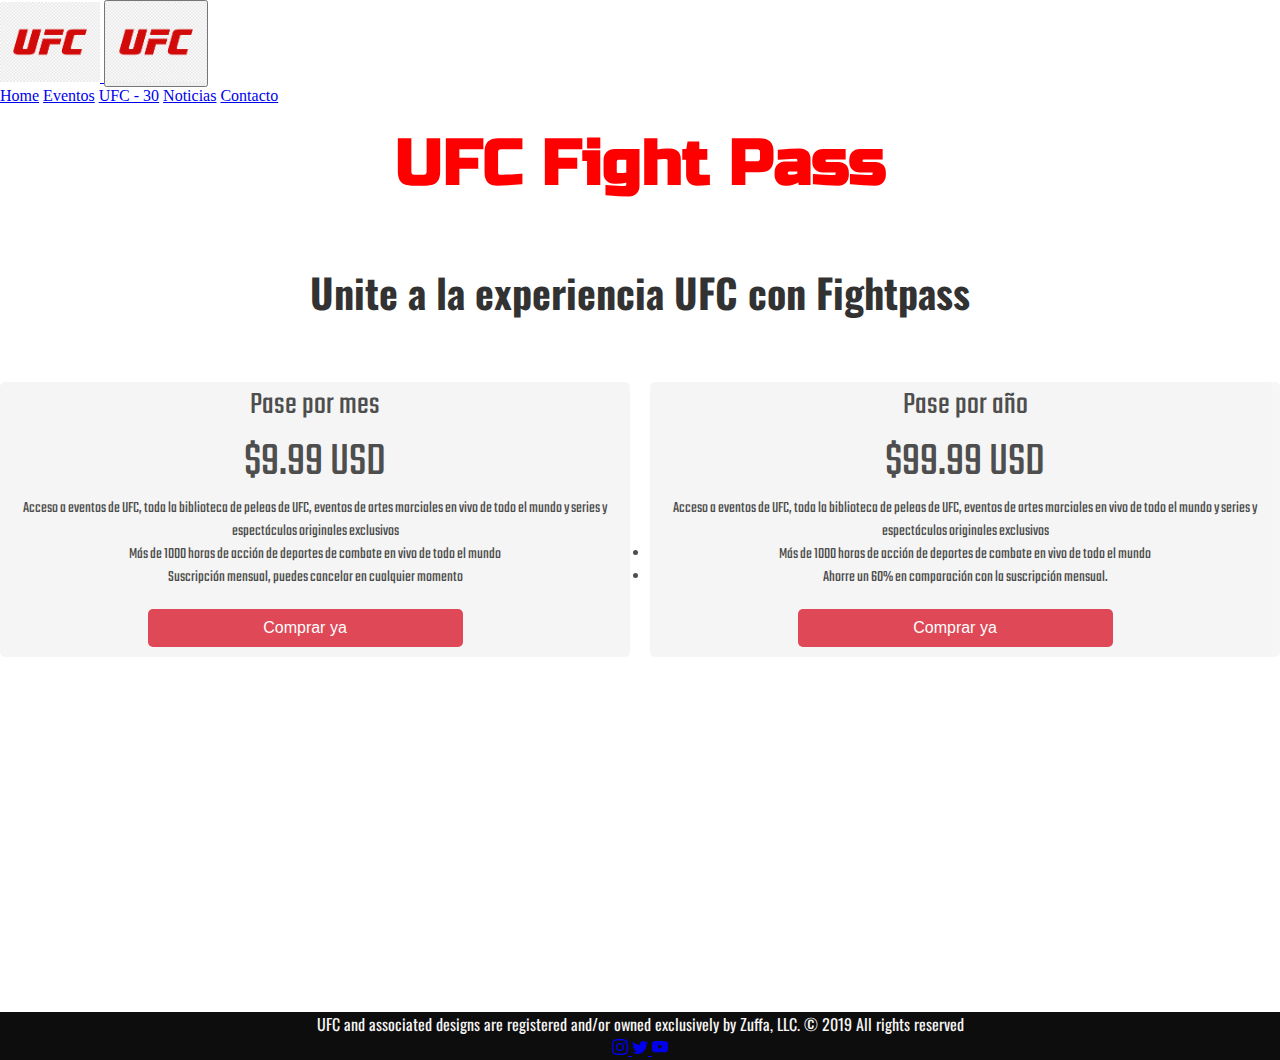
<file: index.html>
<!DOCTYPE html>
<html lang="en">
  <head>
    <meta charset="UTF-8" />
    <meta http-equiv="X-UA-Compatible" content="IE=edge" />
    <meta name="viewport" content="width=device-width, initial-scale=1.0" />

    <!-- link tipografia -->
    <link rel="preconnect" href="https://fonts.googleapis.com" />
    <link rel="preconnect" href="https://fonts.gstatic.com" crossorigin />
    <link rel="preconnect" href="https://fonts.gstatic.com" crossorigin />
    <link
      href="https://fonts.googleapis.com/css2?family=Russo+One&family=Teko:wght@500&display=swap"
      rel="stylesheet"
    />
    <link rel="preconnect" href="https://fonts.googleapis.com" />
    <link rel="preconnect" href="https://fonts.gstatic.com" crossorigin />
    <link
      href="https://fonts.googleapis.com/css2?family=Oswald:wght@300&display=swap"
      rel="stylesheet"
    />

    <!-- link de BS -->

    <link
      href="https://cdn.jsdelivr.net/npm/bootstrap@5.3.0-alpha3/dist/css/bootstrap.min.css"
      rel="stylesheet"
      integrity="sha384-KK94CHFLLe+nY2dmCWGMq91rCGa5gtU4mk92HdvYe+M/SXH301p5ILy+dN9+nJOZ"
      crossorigin="anonymous"
    />

    <!-- link de css -->

    <link rel="stylesheet" href="css/main.css" />
    <title>UFC - Home</title>
  </head>
  <body>
    <!-- header y menu de BS -->

    <header>
      <nav class="navbar navbar-expand-sm bg-body-tertiary">
        <div class="container-fluid">
          <a class="navbar-brand d-none d-sm-block" href="#">
            <img src="IMG/Logo/logo.png" width="100px" alt="" />
          </a>
          <button
            class="navbar-toggler"
            type="button"
            data-bs-toggle="collapse"
            data-bs-target="#navbarNavAltMarkup"
            aria-controls="navbarNavAltMarkup"
            aria-expanded="false"
            aria-label="Toggle navigation"
          >
            <span class="">
              <img src="IMG/Logo/logo.png" width="100px" alt="" />
            </span>
          </button>
          <div class="collapse navbar-collapse" id="navbarNavAltMarkup">
            <div class="navbar-nav mx-auto">
              <a
                class="nav-link active colo-menu"
                aria-current="page"
                href="index.html"
                >Home</a
              >
              <a class="nav-link colo-menu" href="Pages/Eventos.html"
                >Eventos</a
              >
              <a class="nav-link colo-menu" href="Pages/UFC-30.html"
                >UFC - 30</a
              >
              <a class="nav-link colo-menu" href="Pages/Noticias.html"
                >Noticias</a
              >
              <a class="nav-link colo-menu" href="Pages/Contacto.html"
                >Contacto</a
              >
            </div>
          </div>
        </div>
      </nav>
    </header>

    <!-- titulos de bienvenida -->

    <div class="encabezado">
      <h1 class="titulo">UFC Fight Pass</h1>
    </div>

    <section>
      <h3 class="unite">Unite a la experiencia UFC con Fightpass</h3>
    </section>

    <!-- main -->
    <!-- opciones de compra -->

    <main class="main-home">
      <section class="container">
        <div class="planmensual">
          <p class="p-titulo">Pase por mes</p>
          <p class="p-precio">$9.99 USD</p>
          <p class="p-descripcion">
            Acceso a eventos de UFC, toda la biblioteca de peleas de UFC,
            eventos de artes marciales en vivo de todo el mundo y series y
            espectáculos originales exclusivos
          </p>
          <li class="p-descripcion">
            Más de 1000 horas de acción de deportes de combate en vivo de todo
            el mundo
          </li>
          <li class="p-descripcion">
            Suscripción mensual, puedes cancelar en cualquier momento
          </li>
          <input type="submit" value="Comprar ya" class="ComprarYa" />
        </div>
      </section>
      <section class="container">
        <div class="plananual">
          <p class="p-titulo">Pase por año</p>
          <p class="p-precio">$99.99 USD</p>
          <p class="p-descripcion">
            Acceso a eventos de UFC, toda la biblioteca de peleas de UFC,
            eventos de artes marciales en vivo de todo el mundo y series y
            espectáculos originales exclusivos
          </p>
          <li class="p-descripcion">
            Más de 1000 horas de acción de deportes de combate en vivo de todo
            el mundo
          </li>
          <li class="p-descripcion">
            Ahorre un 60% en comparación con la suscripción mensual.
          </li>
          <input type="submit" value="Comprar ya" class="ComprarYa" />
        </div>
      </section>
    </main>
    
    <!-- footer -->

    <footer>
      <div>
        <p>
          UFC and associated designs are registered and/or owned exclusively by
          Zuffa, LLC. © 2019 All rights reserved
        </p>
      </div>

      <!-- iconos de redes sociales -->

      <div class="contenedor-iconos">
        <a href="https://www.instagram.com/ufc/" target="_blank">
          <svg
            xmlns="http://www.w3.org/2000/svg"
            width="16"
            height="16"
            fill="currentColor"
            class="bi bi-instagram"
            viewBox="0 0 16 16"
          >
            <path
              d="M8 0C5.829 0 5.556.01 4.703.048 3.85.088 3.269.222 2.76.42a3.917 3.917 0 0 0-1.417.923A3.927 3.927 0 0 0 .42 2.76C.222 3.268.087 3.85.048 4.7.01 5.555 0 5.827 0 8.001c0 2.172.01 2.444.048 3.297.04.852.174 1.433.372 1.942.205.526.478.972.923 1.417.444.445.89.719 1.416.923.51.198 1.09.333 1.942.372C5.555 15.99 5.827 16 8 16s2.444-.01 3.298-.048c.851-.04 1.434-.174 1.943-.372a3.916 3.916 0 0 0 1.416-.923c.445-.445.718-.891.923-1.417.197-.509.332-1.09.372-1.942C15.99 10.445 16 10.173 16 8s-.01-2.445-.048-3.299c-.04-.851-.175-1.433-.372-1.941a3.926 3.926 0 0 0-.923-1.417A3.911 3.911 0 0 0 13.24.42c-.51-.198-1.092-.333-1.943-.372C10.443.01 10.172 0 7.998 0h.003zm-.717 1.442h.718c2.136 0 2.389.007 3.232.046.78.035 1.204.166 1.486.275.373.145.64.319.92.599.28.28.453.546.598.92.11.281.24.705.275 1.485.039.843.047 1.096.047 3.231s-.008 2.389-.047 3.232c-.035.78-.166 1.203-.275 1.485a2.47 2.47 0 0 1-.599.919c-.28.28-.546.453-.92.598-.28.11-.704.24-1.485.276-.843.038-1.096.047-3.232.047s-2.39-.009-3.233-.047c-.78-.036-1.203-.166-1.485-.276a2.478 2.478 0 0 1-.92-.598 2.48 2.48 0 0 1-.6-.92c-.109-.281-.24-.705-.275-1.485-.038-.843-.046-1.096-.046-3.233 0-2.136.008-2.388.046-3.231.036-.78.166-1.204.276-1.486.145-.373.319-.64.599-.92.28-.28.546-.453.92-.598.282-.11.705-.24 1.485-.276.738-.034 1.024-.044 2.515-.045v.002zm4.988 1.328a.96.96 0 1 0 0 1.92.96.96 0 0 0 0-1.92zm-4.27 1.122a4.109 4.109 0 1 0 0 8.217 4.109 4.109 0 0 0 0-8.217zm0 1.441a2.667 2.667 0 1 1 0 5.334 2.667 2.667 0 0 1 0-5.334z"
            />
          </svg>
        </a>
        <a href="https://twitter.com/UFCEspanol">
          <svg
            xmlns="http://www.w3.org/2000/svg"
            width="16"
            height="16"
            fill="currentColor"
            class="bi bi-twitter"
            viewBox="0 0 16 16"
          >
            <path
              d="M5.026 15c6.038 0 9.341-5.003 9.341-9.334 0-.14 0-.282-.006-.422A6.685 6.685 0 0 0 16 3.542a6.658 6.658 0 0 1-1.889.518 3.301 3.301 0 0 0 1.447-1.817 6.533 6.533 0 0 1-2.087.793A3.286 3.286 0 0 0 7.875 6.03a9.325 9.325 0 0 1-6.767-3.429 3.289 3.289 0 0 0 1.018 4.382A3.323 3.323 0 0 1 .64 6.575v.045a3.288 3.288 0 0 0 2.632 3.218 3.203 3.203 0 0 1-.865.115 3.23 3.23 0 0 1-.614-.057 3.283 3.283 0 0 0 3.067 2.277A6.588 6.588 0 0 1 .78 13.58a6.32 6.32 0 0 1-.78-.045A9.344 9.344 0 0 0 5.026 15z"
            />
          </svg>
        </a>
        <a href="https://www.youtube.com/@ufc">
          <svg
            xmlns="http://www.w3.org/2000/svg"
            width="16"
            height="16"
            fill="currentColor"
            class="bi bi-youtube"
            viewBox="0 0 16 16"
          >
            <path
              d="M8.051 1.999h.089c.822.003 4.987.033 6.11.335a2.01 2.01 0 0 1 1.415 1.42c.101.38.172.883.22 1.402l.01.104.022.26.008.104c.065.914.073 1.77.074 1.957v.075c-.001.194-.01 1.108-.082 2.06l-.008.105-.009.104c-.05.572-.124 1.14-.235 1.558a2.007 2.007 0 0 1-1.415 1.42c-1.16.312-5.569.334-6.18.335h-.142c-.309 0-1.587-.006-2.927-.052l-.17-.006-.087-.004-.171-.007-.171-.007c-1.11-.049-2.167-.128-2.654-.26a2.007 2.007 0 0 1-1.415-1.419c-.111-.417-.185-.986-.235-1.558L.09 9.82l-.008-.104A31.4 31.4 0 0 1 0 7.68v-.123c.002-.215.01-.958.064-1.778l.007-.103.003-.052.008-.104.022-.26.01-.104c.048-.519.119-1.023.22-1.402a2.007 2.007 0 0 1 1.415-1.42c.487-.13 1.544-.21 2.654-.26l.17-.007.172-.006.086-.003.171-.007A99.788 99.788 0 0 1 7.858 2h.193zM6.4 5.209v4.818l4.157-2.408L6.4 5.209z"
            />
          </svg>
        </a>
      </div>
    </footer>

    <!-- llamado a JS -->
    <script
      src="https://cdn.jsdelivr.net/npm/bootstrap@5.3.0-alpha3/dist/js/bootstrap.bundle.min.js"
      integrity="sha384-ENjdO4Dr2bkBIFxQpeoTz1HIcje39Wm4jDKdf19U8gI4ddQ3GYNS7NTKfAdVQSZe"
      crossorigin="anonymous"
    ></script>
  </body>
</html>
</file>
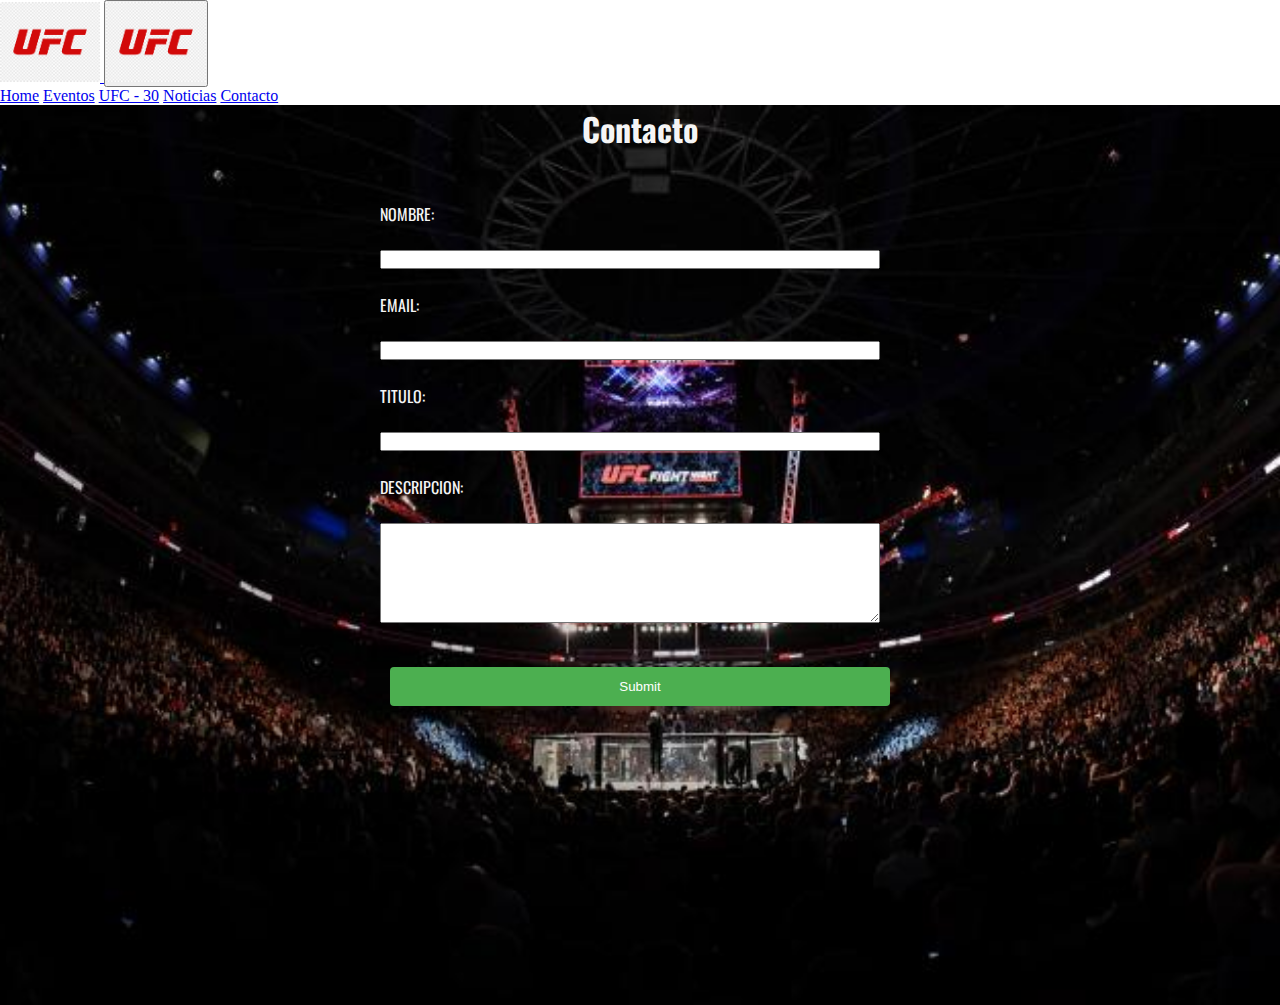
<file: Pages/Contacto.html>
<!DOCTYPE html>
<html lang="en">
  <head>
    <meta charset="UTF-8" />
    <meta http-equiv="X-UA-Compatible" content="IE=edge" />
    <meta name="viewport" content="width=device-width, initial-scale=1.0" />

    <!-- link tipografia -->
    <link rel="preconnect" href="https://fonts.googleapis.com" />
    <link rel="preconnect" href="https://fonts.gstatic.com" crossorigin />
    <link rel="preconnect" href="https://fonts.gstatic.com" crossorigin />
    <link
      href="https://fonts.googleapis.com/css2?family=Russo+One&family=Teko:wght@500&display=swap"
      rel="stylesheet"
    />
    <link rel="preconnect" href="https://fonts.googleapis.com" />
    <link rel="preconnect" href="https://fonts.gstatic.com" crossorigin />
    <link
      href="https://fonts.googleapis.com/css2?family=Oswald:wght@300&display=swap"
      rel="stylesheet"
    />

    <!-- link de BS -->

    <link
      href="https://cdn.jsdelivr.net/npm/bootstrap@5.3.0-alpha3/dist/css/bootstrap.min.css"
      rel="stylesheet"
      integrity="sha384-KK94CHFLLe+nY2dmCWGMq91rCGa5gtU4mk92HdvYe+M/SXH301p5ILy+dN9+nJOZ"
      crossorigin="anonymous"
    />

    <!-- link de css -->

    <link rel="stylesheet" href="../css/main.css" />
    <title>Contacto</title>
  </head>
  <body>
    <!-- header y menu de BS -->

    <header>
      <nav class="navbar navbar-expand-sm bg-body-tertiary">
        <div class="container-fluid">
          <a class="navbar-brand d-none d-sm-block" href="#">
            <img src="../IMG/Logo/logo.png" width="100px" alt="" />
          </a>
          <button
            class="navbar-toggler"
            type="button"
            data-bs-toggle="collapse"
            data-bs-target="#navbarNavAltMarkup"
            aria-controls="navbarNavAltMarkup"
            aria-expanded="false"
            aria-label="Toggle navigation"
          >
            <span class="">
              <img src="../IMG/Logo/logo.png" width="100px" alt="" />
            </span>
          </button>
          <div class="collapse navbar-collapse" id="navbarNavAltMarkup">
            <div class="navbar-nav mx-auto">
              <a
                class="nav-link active colo-menu"
                aria-current="page"
                href="../index.html"
                >Home</a
              >
              <a class="nav-link colo-menu" href="Eventos.html">Eventos</a>
              <a class="nav-link colo-menu" href="UFC-30.html">UFC - 30</a>
              <a class="nav-link colo-menu" href="Noticias.html">Noticias</a>
              <a class="nav-link colo-menu" href="Contacto.html">Contacto</a>
            </div>
          </div>
        </div>
      </nav>
    </header>

    <!-- formulario -->

    <main class="main-contacto">
      <h1 class="titulo-contacto">Contacto</h1>
      <form class="contacto" action="#" method="post">
        <label for="name">Nombre:</label><br />
        <input type="text" id="name" name="name" required /><br />
        <label for="email">Email:</label><br />
        <input type="email" id="email" name="email" required /><br />
        <label for="subject">Titulo:</label><br />
        <input type="text" id="subject" name="subject" required /><br />
        <label for="message">Descripcion:</label><br />
        <textarea
          class="mensaje"
          id="message"
          name="message"
          rows="4"
          cols="50"
          required
        ></textarea
        ><br />
        <input class="boton" type="submit" value="Submit" />
      </form>
    </main>

    <!-- llamado a JS -->

    <script
      src="https://cdn.jsdelivr.net/npm/bootstrap@5.3.0-alpha3/dist/js/bootstrap.bundle.min.js"
      integrity="sha384-ENjdO4Dr2bkBIFxQpeoTz1HIcje39Wm4jDKdf19U8gI4ddQ3GYNS7NTKfAdVQSZe"
      crossorigin="anonymous"
    ></script>
  </body>
</html>
</file>
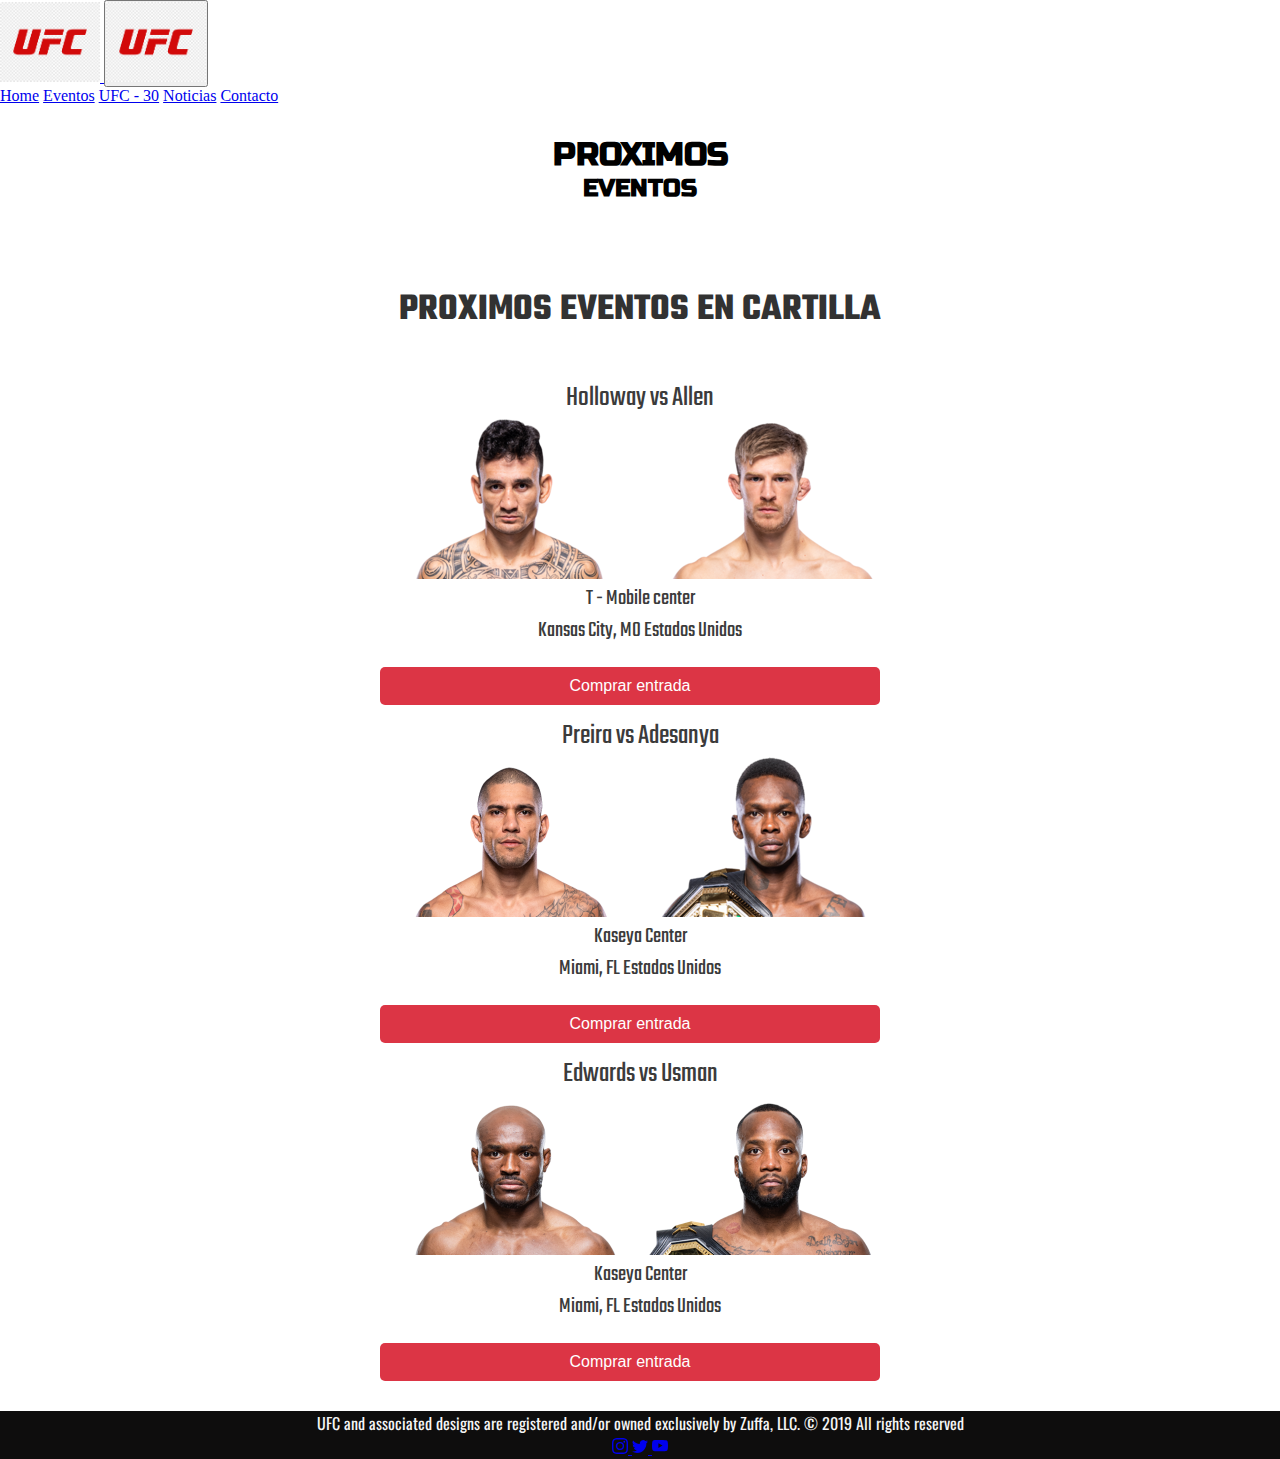
<file: Pages/Eventos.html>
<!DOCTYPE html>
<html lang="en">
  <head>
    <meta charset="UTF-8" />
    <meta http-equiv="X-UA-Compatible" content="IE=edge" />
    <meta name="viewport" content="width=device-width, initial-scale=1.0" />

    <!-- link tipografia -->
    <link rel="preconnect" href="https://fonts.googleapis.com" />
    <link rel="preconnect" href="https://fonts.gstatic.com" crossorigin />
    <link rel="preconnect" href="https://fonts.gstatic.com" crossorigin />
    <link
      href="https://fonts.googleapis.com/css2?family=Russo+One&family=Teko:wght@500&display=swap"
      rel="stylesheet"
    />
    <link rel="preconnect" href="https://fonts.googleapis.com" />
    <link rel="preconnect" href="https://fonts.gstatic.com" crossorigin />
    <link
      href="https://fonts.googleapis.com/css2?family=Oswald:wght@300&display=swap"
      rel="stylesheet"
    />

    <!-- link de BS -->

    <link
      href="https://cdn.jsdelivr.net/npm/bootstrap@5.3.0-alpha3/dist/css/bootstrap.min.css"
      rel="stylesheet"
      integrity="sha384-KK94CHFLLe+nY2dmCWGMq91rCGa5gtU4mk92HdvYe+M/SXH301p5ILy+dN9+nJOZ"
      crossorigin="anonymous"
    />

    <!-- link de css -->

    <link rel="stylesheet" href="../css/main.css" />
    <title>Eventos</title>
  </head>
  <body>
    <!-- header y menu de BS -->

    <header>
        <nav class="navbar navbar-expand-sm bg-body-tertiary">
            <div class="container-fluid">
              <a class="navbar-brand d-none d-sm-block" href="#">
                <img src="../IMG/Logo/logo.png" width="100px" alt="">
              </a>
              <button
                class="navbar-toggler"
                type="button"
                data-bs-toggle="collapse"
                data-bs-target="#navbarNavAltMarkup"
                aria-controls="navbarNavAltMarkup"
                aria-expanded="false"
                aria-label="Toggle navigation"
              >
                <span class="">
                  <img src="../IMG/Logo/logo.png" width="100px" alt="">
                </span>
              </button>
              <div class="collapse navbar-collapse" id="navbarNavAltMarkup">
                <div class="navbar-nav mx-auto">
                  <a class="nav-link active colo-menu" aria-current="page" href="../index.html">Home</a>
                  <a class="nav-link colo-menu" href="Eventos.html">Eventos</a>
                  <a class="nav-link colo-menu" href="UFC-30.html">UFC - 30</a>
                  <a class="nav-link colo-menu" href="Noticias.html">Noticias</a>
                  <a class="nav-link colo-menu" href="Contacto.html">Contacto</a>
                </div>
              </div>
            </div>
          </nav>
    </header>

    <!-- Titulos -->

    <div class="EventosPage">
        <h1>
            Proximos
        </h1>
        <h2>
            Eventos
        </h2>
    </div>
    
    <main>
            
         <H1 class="eventos-titulo">
            Proximos eventos en cartilla
        </H1>

        <!-- Eventos -->
        
        <section class="eventos">
            <div class="evento-uno">
                <p class="peleadores"> Holloway vs Allen </p>
                <img src="../IMG/Eventos/HOLLOWAY_MAX_04-15.png" alt="">
                <img src="../IMG/Eventos/ALLEN_ARNOLD_04-15.png" alt="">
                <div class="informacion">
                <p> T - Mobile center </p>
                <p> Kansas City, MO Estados Unidos</p>
            </div>
                <input type="submit" value="Comprar entrada" class="ComprarYa">
            </div class="evento-dos">
            <div>
                <p class="peleadores"> Preira vs Adesanya </p>
                <img src="../IMG/Eventos/Adesanya.png" alt="">
                <img src="../IMG/Eventos/ADESANYA_ISRAEL_BELT_07-02.png" alt="">
                <div class="informacion">
                <p> Kaseya Center </p>
                <p> Miami, FL Estados Unidos</p>
                </div>
                <input type="submit" value="Comprar entrada" class="ComprarYa">
            </div>
            <div class="evento-tres">
                <p class="peleadores"> Edwards vs Usman </p>
                <img src="../IMG/Eventos/USMAN_KAMARU_03-18.png" alt="">
                <img src="../IMG/Eventos/EDWARDS_LEON.png" alt="">
                <div class="informacion">
                <p> Kaseya Center </p>
                <p> Miami, FL Estados Unidos</p>
            </div>
                <input type="submit" value="Comprar entrada" class="ComprarYa">
            </div>
               
        </section>
         
    </main>
    
    
        <!-- footer -->

    <footer>
            <div>
              <p>
                UFC and associated designs are registered and/or owned exclusively by
                Zuffa, LLC. © 2019 All rights reserved
              </p>
            </div>
      
            <!-- iconos de redes sociales -->
      
            <div class="contenedor-iconos">
              <a href="https://www.instagram.com/ufc/" target="_blank">
                <svg
                  xmlns="http://www.w3.org/2000/svg"
                  width="16"
                  height="16"
                  fill="currentColor"
                  class="bi bi-instagram"
                  viewBox="0 0 16 16"
                >
                  <path
                    d="M8 0C5.829 0 5.556.01 4.703.048 3.85.088 3.269.222 2.76.42a3.917 3.917 0 0 0-1.417.923A3.927 3.927 0 0 0 .42 2.76C.222 3.268.087 3.85.048 4.7.01 5.555 0 5.827 0 8.001c0 2.172.01 2.444.048 3.297.04.852.174 1.433.372 1.942.205.526.478.972.923 1.417.444.445.89.719 1.416.923.51.198 1.09.333 1.942.372C5.555 15.99 5.827 16 8 16s2.444-.01 3.298-.048c.851-.04 1.434-.174 1.943-.372a3.916 3.916 0 0 0 1.416-.923c.445-.445.718-.891.923-1.417.197-.509.332-1.09.372-1.942C15.99 10.445 16 10.173 16 8s-.01-2.445-.048-3.299c-.04-.851-.175-1.433-.372-1.941a3.926 3.926 0 0 0-.923-1.417A3.911 3.911 0 0 0 13.24.42c-.51-.198-1.092-.333-1.943-.372C10.443.01 10.172 0 7.998 0h.003zm-.717 1.442h.718c2.136 0 2.389.007 3.232.046.78.035 1.204.166 1.486.275.373.145.64.319.92.599.28.28.453.546.598.92.11.281.24.705.275 1.485.039.843.047 1.096.047 3.231s-.008 2.389-.047 3.232c-.035.78-.166 1.203-.275 1.485a2.47 2.47 0 0 1-.599.919c-.28.28-.546.453-.92.598-.28.11-.704.24-1.485.276-.843.038-1.096.047-3.232.047s-2.39-.009-3.233-.047c-.78-.036-1.203-.166-1.485-.276a2.478 2.478 0 0 1-.92-.598 2.48 2.48 0 0 1-.6-.92c-.109-.281-.24-.705-.275-1.485-.038-.843-.046-1.096-.046-3.233 0-2.136.008-2.388.046-3.231.036-.78.166-1.204.276-1.486.145-.373.319-.64.599-.92.28-.28.546-.453.92-.598.282-.11.705-.24 1.485-.276.738-.034 1.024-.044 2.515-.045v.002zm4.988 1.328a.96.96 0 1 0 0 1.92.96.96 0 0 0 0-1.92zm-4.27 1.122a4.109 4.109 0 1 0 0 8.217 4.109 4.109 0 0 0 0-8.217zm0 1.441a2.667 2.667 0 1 1 0 5.334 2.667 2.667 0 0 1 0-5.334z"
                  />
                </svg>
              </a>
              <a href="https://twitter.com/UFCEspanol">
                <svg
                  xmlns="http://www.w3.org/2000/svg"
                  width="16"
                  height="16"
                  fill="currentColor"
                  class="bi bi-twitter"
                  viewBox="0 0 16 16"
                >
                  <path
                    d="M5.026 15c6.038 0 9.341-5.003 9.341-9.334 0-.14 0-.282-.006-.422A6.685 6.685 0 0 0 16 3.542a6.658 6.658 0 0 1-1.889.518 3.301 3.301 0 0 0 1.447-1.817 6.533 6.533 0 0 1-2.087.793A3.286 3.286 0 0 0 7.875 6.03a9.325 9.325 0 0 1-6.767-3.429 3.289 3.289 0 0 0 1.018 4.382A3.323 3.323 0 0 1 .64 6.575v.045a3.288 3.288 0 0 0 2.632 3.218 3.203 3.203 0 0 1-.865.115 3.23 3.23 0 0 1-.614-.057 3.283 3.283 0 0 0 3.067 2.277A6.588 6.588 0 0 1 .78 13.58a6.32 6.32 0 0 1-.78-.045A9.344 9.344 0 0 0 5.026 15z"
                  />
                </svg>
              </a>
              <a href="https://www.youtube.com/@ufc">
                <svg
                  xmlns="http://www.w3.org/2000/svg"
                  width="16"
                  height="16"
                  fill="currentColor"
                  class="bi bi-youtube"
                  viewBox="0 0 16 16"
                >
                  <path
                    d="M8.051 1.999h.089c.822.003 4.987.033 6.11.335a2.01 2.01 0 0 1 1.415 1.42c.101.38.172.883.22 1.402l.01.104.022.26.008.104c.065.914.073 1.77.074 1.957v.075c-.001.194-.01 1.108-.082 2.06l-.008.105-.009.104c-.05.572-.124 1.14-.235 1.558a2.007 2.007 0 0 1-1.415 1.42c-1.16.312-5.569.334-6.18.335h-.142c-.309 0-1.587-.006-2.927-.052l-.17-.006-.087-.004-.171-.007-.171-.007c-1.11-.049-2.167-.128-2.654-.26a2.007 2.007 0 0 1-1.415-1.419c-.111-.417-.185-.986-.235-1.558L.09 9.82l-.008-.104A31.4 31.4 0 0 1 0 7.68v-.123c.002-.215.01-.958.064-1.778l.007-.103.003-.052.008-.104.022-.26.01-.104c.048-.519.119-1.023.22-1.402a2.007 2.007 0 0 1 1.415-1.42c.487-.13 1.544-.21 2.654-.26l.17-.007.172-.006.086-.003.171-.007A99.788 99.788 0 0 1 7.858 2h.193zM6.4 5.209v4.818l4.157-2.408L6.4 5.209z"
                  />
                </svg>
              </a>
            </div>
          </footer>

    <!-- llamado a JS -->
    <script
      src="https://cdn.jsdelivr.net/npm/bootstrap@5.3.0-alpha3/dist/js/bootstrap.bundle.min.js"
      integrity="sha384-ENjdO4Dr2bkBIFxQpeoTz1HIcje39Wm4jDKdf19U8gI4ddQ3GYNS7NTKfAdVQSZe"
      crossorigin="anonymous"
    ></script>
  </body>
</html>
</file>
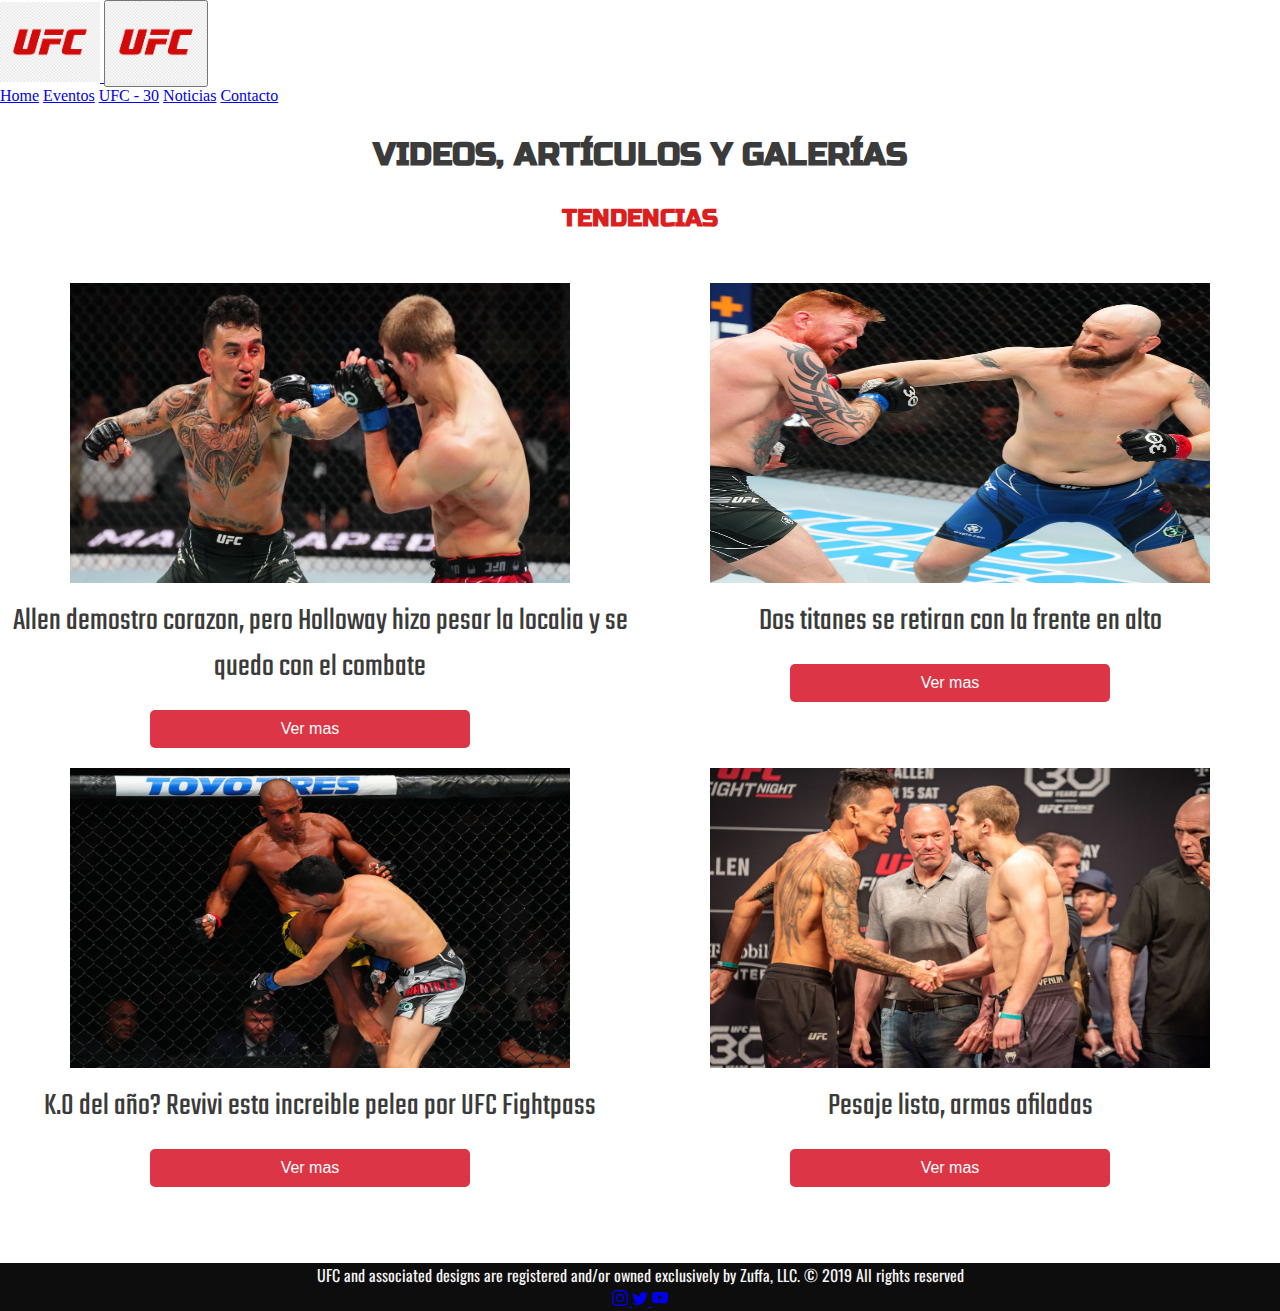
<file: Pages/Noticias.html>
<!DOCTYPE html>
<html lang="en">
  <head>
    <meta charset="UTF-8" />
    <meta http-equiv="X-UA-Compatible" content="IE=edge" />
    <meta name="viewport" content="width=device-width, initial-scale=1.0" />

    <!-- link tipografia -->
    <link rel="preconnect" href="https://fonts.googleapis.com" />
    <link rel="preconnect" href="https://fonts.gstatic.com" crossorigin />
    <link rel="preconnect" href="https://fonts.gstatic.com" crossorigin />
    <link
      href="https://fonts.googleapis.com/css2?family=Russo+One&family=Teko:wght@500&display=swap"
      rel="stylesheet"
    />
    <link rel="preconnect" href="https://fonts.googleapis.com" />
    <link rel="preconnect" href="https://fonts.gstatic.com" crossorigin />
    <link
      href="https://fonts.googleapis.com/css2?family=Oswald:wght@300&display=swap"
      rel="stylesheet"
    />

    <!-- link de BS -->

    <link
      href="https://cdn.jsdelivr.net/npm/bootstrap@5.3.0-alpha3/dist/css/bootstrap.min.css"
      rel="stylesheet"
      integrity="sha384-KK94CHFLLe+nY2dmCWGMq91rCGa5gtU4mk92HdvYe+M/SXH301p5ILy+dN9+nJOZ"
      crossorigin="anonymous"
    />

    <!-- link de css -->

    <link rel="stylesheet" href="../css/main.css" />
    <title>Noticias</title>
  </head>
  <body>
    <!-- header y menu de BS -->

    <header>
      <nav class="navbar navbar-expand-sm bg-body-tertiary">
        <div class="container-fluid">
          <a class="navbar-brand d-none d-sm-block" href="#">
            <img src="../IMG/Logo/logo.png" width="100px" alt="" />
          </a>
          <button
            class="navbar-toggler"
            type="button"
            data-bs-toggle="collapse"
            data-bs-target="#navbarNavAltMarkup"
            aria-controls="navbarNavAltMarkup"
            aria-expanded="false"
            aria-label="Toggle navigation"
          >
            <span class="">
              <img src="../IMG/Logo/logo.png" width="100px" alt="" />
            </span>
          </button>
          <div class="collapse navbar-collapse" id="navbarNavAltMarkup">
            <div class="navbar-nav mx-auto">
              <a
                class="nav-link active colo-menu"
                aria-current="page"
                href="../index.html"
                >Home</a
              >
              <a class="nav-link colo-menu" href="Eventos.html">Eventos</a>
              <a class="nav-link colo-menu" href="UFC-30.html">UFC - 30</a>
              <a class="nav-link colo-menu" href="Noticias.html">Noticias</a>
              <a class="nav-link colo-menu" href="Contacto.html">Contacto</a>
            </div>
          </div>
        </div>
      </nav>
    </header>

    <div>
      <h1 class="titulo-noticias">VIDEOS, ARTÍCULOS Y GALERÍAS</h1>
      <h2 class="subtitulo-noticias">Tendencias</h2>
    </div>

    <main>
      <section class="noticias">
        <div class="noticia-uno">
          <img src="../IMG/Noticias/Eventos1.jpg" alt="" class="img-noticias" />
          <p>
            Allen demostro corazon, pero Holloway hizo pesar la localia y se
            quedo con el combate
          </p>
          <input type="button" value="Ver mas" class="boton-noticias" />
        </div>
        <div class="noticia-dos">
          <img src="../IMG/Noticias/Eventos2.jpg" alt="" class="img-noticias" />
          <p>Dos titanes se retiran con la frente en alto</p>
          <input type="button" value="Ver mas" class="boton-noticias" />
        </div>
        <div class="noticia-tres">
          <img src="../IMG/Noticias/Eventos3.jpg" alt="" class="img-noticias" />
          <p>K.O del año? Revivi esta increible pelea por UFC Fightpass</p>
          <input type="button" value="Ver mas" class="boton-noticias" />
        </div>
        <div class="noticia-cuatro">
          <img src="../IMG/Noticias/Eventos4.jpg" alt="" class="img-noticias" />
          <p>Pesaje listo, armas afiladas</p>
          <input type="button" value="Ver mas" class="boton-noticias" />
        </div>
      </section>
    </main>

    <!-- footer -->

    <footer>
      <div>
        <p>
          UFC and associated designs are registered and/or owned exclusively by
          Zuffa, LLC. © 2019 All rights reserved
        </p>
      </div>

      <!-- iconos de redes sociales -->

      <div class="contenedor-iconos">
        <a href="https://www.instagram.com/ufc/" target="_blank">
          <svg
            xmlns="http://www.w3.org/2000/svg"
            width="16"
            height="16"
            fill="currentColor"
            class="bi bi-instagram"
            viewBox="0 0 16 16"
          >
            <path
              d="M8 0C5.829 0 5.556.01 4.703.048 3.85.088 3.269.222 2.76.42a3.917 3.917 0 0 0-1.417.923A3.927 3.927 0 0 0 .42 2.76C.222 3.268.087 3.85.048 4.7.01 5.555 0 5.827 0 8.001c0 2.172.01 2.444.048 3.297.04.852.174 1.433.372 1.942.205.526.478.972.923 1.417.444.445.89.719 1.416.923.51.198 1.09.333 1.942.372C5.555 15.99 5.827 16 8 16s2.444-.01 3.298-.048c.851-.04 1.434-.174 1.943-.372a3.916 3.916 0 0 0 1.416-.923c.445-.445.718-.891.923-1.417.197-.509.332-1.09.372-1.942C15.99 10.445 16 10.173 16 8s-.01-2.445-.048-3.299c-.04-.851-.175-1.433-.372-1.941a3.926 3.926 0 0 0-.923-1.417A3.911 3.911 0 0 0 13.24.42c-.51-.198-1.092-.333-1.943-.372C10.443.01 10.172 0 7.998 0h.003zm-.717 1.442h.718c2.136 0 2.389.007 3.232.046.78.035 1.204.166 1.486.275.373.145.64.319.92.599.28.28.453.546.598.92.11.281.24.705.275 1.485.039.843.047 1.096.047 3.231s-.008 2.389-.047 3.232c-.035.78-.166 1.203-.275 1.485a2.47 2.47 0 0 1-.599.919c-.28.28-.546.453-.92.598-.28.11-.704.24-1.485.276-.843.038-1.096.047-3.232.047s-2.39-.009-3.233-.047c-.78-.036-1.203-.166-1.485-.276a2.478 2.478 0 0 1-.92-.598 2.48 2.48 0 0 1-.6-.92c-.109-.281-.24-.705-.275-1.485-.038-.843-.046-1.096-.046-3.233 0-2.136.008-2.388.046-3.231.036-.78.166-1.204.276-1.486.145-.373.319-.64.599-.92.28-.28.546-.453.92-.598.282-.11.705-.24 1.485-.276.738-.034 1.024-.044 2.515-.045v.002zm4.988 1.328a.96.96 0 1 0 0 1.92.96.96 0 0 0 0-1.92zm-4.27 1.122a4.109 4.109 0 1 0 0 8.217 4.109 4.109 0 0 0 0-8.217zm0 1.441a2.667 2.667 0 1 1 0 5.334 2.667 2.667 0 0 1 0-5.334z"
            />
          </svg>
        </a>
        <a href="https://twitter.com/UFCEspanol">
          <svg
            xmlns="http://www.w3.org/2000/svg"
            width="16"
            height="16"
            fill="currentColor"
            class="bi bi-twitter"
            viewBox="0 0 16 16"
          >
            <path
              d="M5.026 15c6.038 0 9.341-5.003 9.341-9.334 0-.14 0-.282-.006-.422A6.685 6.685 0 0 0 16 3.542a6.658 6.658 0 0 1-1.889.518 3.301 3.301 0 0 0 1.447-1.817 6.533 6.533 0 0 1-2.087.793A3.286 3.286 0 0 0 7.875 6.03a9.325 9.325 0 0 1-6.767-3.429 3.289 3.289 0 0 0 1.018 4.382A3.323 3.323 0 0 1 .64 6.575v.045a3.288 3.288 0 0 0 2.632 3.218 3.203 3.203 0 0 1-.865.115 3.23 3.23 0 0 1-.614-.057 3.283 3.283 0 0 0 3.067 2.277A6.588 6.588 0 0 1 .78 13.58a6.32 6.32 0 0 1-.78-.045A9.344 9.344 0 0 0 5.026 15z"
            />
          </svg>
        </a>
        <a href="https://www.youtube.com/@ufc">
          <svg
            xmlns="http://www.w3.org/2000/svg"
            width="16"
            height="16"
            fill="currentColor"
            class="bi bi-youtube"
            viewBox="0 0 16 16"
          >
            <path
              d="M8.051 1.999h.089c.822.003 4.987.033 6.11.335a2.01 2.01 0 0 1 1.415 1.42c.101.38.172.883.22 1.402l.01.104.022.26.008.104c.065.914.073 1.77.074 1.957v.075c-.001.194-.01 1.108-.082 2.06l-.008.105-.009.104c-.05.572-.124 1.14-.235 1.558a2.007 2.007 0 0 1-1.415 1.42c-1.16.312-5.569.334-6.18.335h-.142c-.309 0-1.587-.006-2.927-.052l-.17-.006-.087-.004-.171-.007-.171-.007c-1.11-.049-2.167-.128-2.654-.26a2.007 2.007 0 0 1-1.415-1.419c-.111-.417-.185-.986-.235-1.558L.09 9.82l-.008-.104A31.4 31.4 0 0 1 0 7.68v-.123c.002-.215.01-.958.064-1.778l.007-.103.003-.052.008-.104.022-.26.01-.104c.048-.519.119-1.023.22-1.402a2.007 2.007 0 0 1 1.415-1.42c.487-.13 1.544-.21 2.654-.26l.17-.007.172-.006.086-.003.171-.007A99.788 99.788 0 0 1 7.858 2h.193zM6.4 5.209v4.818l4.157-2.408L6.4 5.209z"
            />
          </svg>
        </a>
      </div>
    </footer>

    <!-- llamado a JS -->
    <script
      src="https://cdn.jsdelivr.net/npm/bootstrap@5.3.0-alpha3/dist/js/bootstrap.bundle.min.js"
      integrity="sha384-ENjdO4Dr2bkBIFxQpeoTz1HIcje39Wm4jDKdf19U8gI4ddQ3GYNS7NTKfAdVQSZe"
      crossorigin="anonymous"
    ></script>
  </body>
</html>
</file>
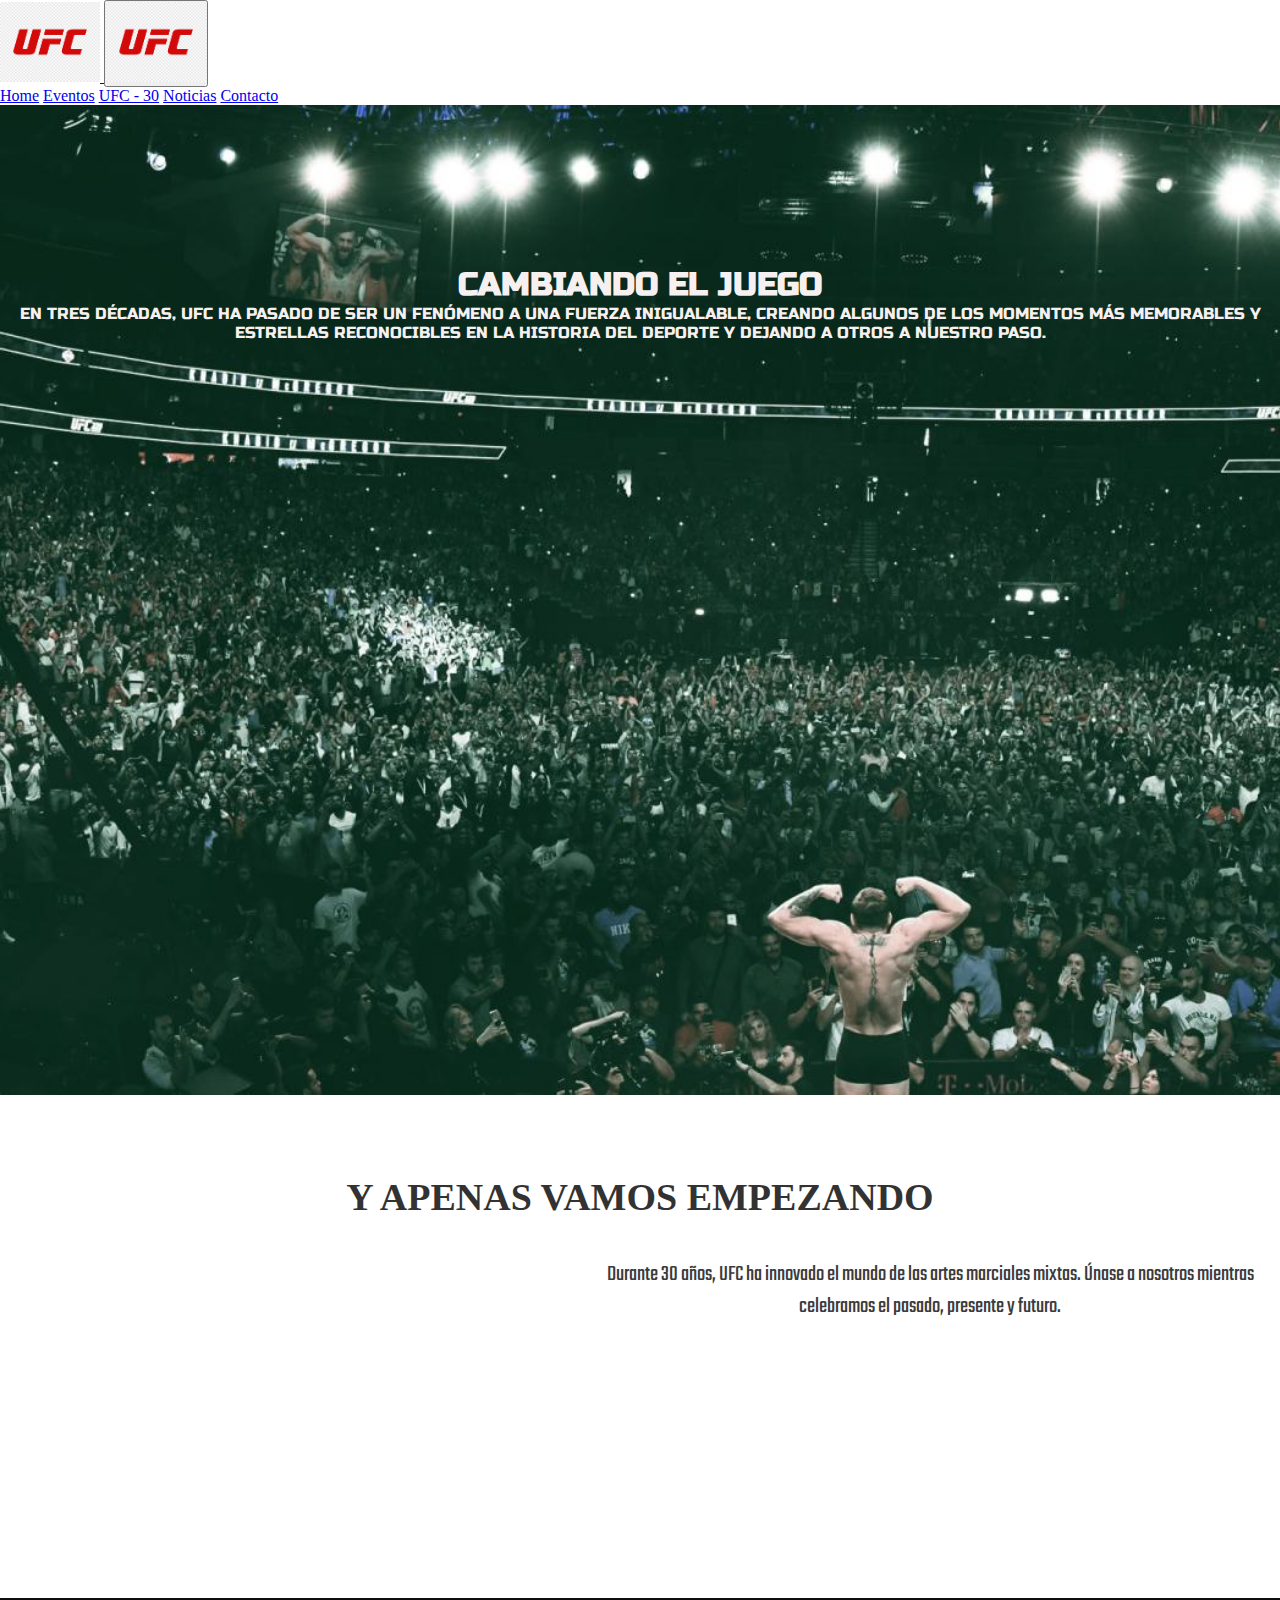
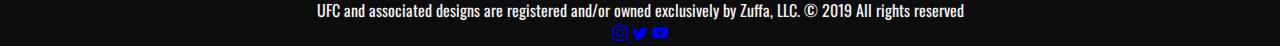
<file: Pages/UFC-30.html>
<!DOCTYPE html>
<html lang="en">
  <head>
    <meta charset="UTF-8" />
    <meta http-equiv="X-UA-Compatible" content="IE=edge" />
    <meta name="viewport" content="width=device-width, initial-scale=1.0" />

    <!-- link tipografia -->
    <link rel="preconnect" href="https://fonts.googleapis.com" />
    <link rel="preconnect" href="https://fonts.gstatic.com" crossorigin />
    <link rel="preconnect" href="https://fonts.gstatic.com" crossorigin />
    <link
      href="https://fonts.googleapis.com/css2?family=Russo+One&family=Teko:wght@500&display=swap"
      rel="stylesheet"
    />
    <link rel="preconnect" href="https://fonts.googleapis.com" />
    <link rel="preconnect" href="https://fonts.gstatic.com" crossorigin />
    <link
      href="https://fonts.googleapis.com/css2?family=Oswald:wght@300&display=swap"
      rel="stylesheet"
    />

    <!-- link de BS -->

    <link
      href="https://cdn.jsdelivr.net/npm/bootstrap@5.3.0-alpha3/dist/css/bootstrap.min.css"
      rel="stylesheet"
      integrity="sha384-KK94CHFLLe+nY2dmCWGMq91rCGa5gtU4mk92HdvYe+M/SXH301p5ILy+dN9+nJOZ"
      crossorigin="anonymous"
    />

    <!-- link de css -->

    <link rel="stylesheet" href="../css/main.css" />
    <title>UFC-30</title>
  </head>
  <body>
    <!-- header y menu de BS -->

    <header>
      <nav class="navbar navbar-expand-sm bg-body-tertiary">
        <div class="container-fluid">
          <a class="navbar-brand d-none d-sm-block" href="#">
            <img src="../IMG/Logo/logo.png" width="100px" alt="" />
          </a>
          <button
            class="navbar-toggler"
            type="button"
            data-bs-toggle="collapse"
            data-bs-target="#navbarNavAltMarkup"
            aria-controls="navbarNavAltMarkup"
            aria-expanded="false"
            aria-label="Toggle navigation"
          >
            <span class="">
              <img src="../IMG/Logo/logo.png" width="100px" alt="" />
            </span>
          </button>
          <div class="collapse navbar-collapse" id="navbarNavAltMarkup">
            <div class="navbar-nav mx-auto">
              <a
                class="nav-link active colo-menu"
                aria-current="page"
                href="../index.html"
                >Home</a
              >
              <a class="nav-link colo-menu" href="Eventos.html">Eventos</a>
              <a class="nav-link colo-menu" href="UFC-30.html">UFC - 30</a>
              <a class="nav-link colo-menu" href="Noticias.html">Noticias</a>
              <a class="nav-link colo-menu" href="Contacto.html">Contacto</a>
            </div>
          </div>
        </div>
      </nav>
    </header>

    <!-- Titulos -->

    <div class="UFC30">
      <h1>Cambiando el juego</h1>
      <p>
        En tres décadas, UFC ha pasado de ser un fenómeno a una fuerza
        inigualable, creando algunos de los momentos más memorables y estrellas
        reconocibles en la historia del deporte y dejando a otros a nuestro
        paso.
      </p>
    </div>

    <!-- video y descripcion -->

    <main>
      <h1 class="UFC30-encabezado">Y APENAS VAMOS EMPEZANDO</h1>

      <section class="container-UFC30">
        <div class="VideoUFC30">
          <iframe
            width="560"
            height="315"
            src="https://www.youtube.com/embed/OHvZF9oP6Ic"
            title="YouTube video player"
            frameborder="0"
            allow="accelerometer; autoplay; clipboard-write; encrypted-media; gyroscope; picture-in-picture; web-share"
            allowfullscreen
          ></iframe>
        </div>

        <div class="titulo-UFC30">
          <p>
            Durante 30 años, UFC ha innovado el mundo de las artes marciales
            mixtas. Únase a nosotros mientras celebramos el pasado, presente y
            futuro.
          </p>
        </div>
      </section>
    </main>

    <!-- footer -->

    <footer>
      <div>
        <p>
          UFC and associated designs are registered and/or owned exclusively by
          Zuffa, LLC. © 2019 All rights reserved
        </p>
      </div>

      <!-- iconos de redes sociales -->

      <div class="contenedor-iconos">
        <a href="https://www.instagram.com/ufc/" target="_blank">
          <svg
            xmlns="http://www.w3.org/2000/svg"
            width="16"
            height="16"
            fill="currentColor"
            class="bi bi-instagram"
            viewBox="0 0 16 16"
          >
            <path
              d="M8 0C5.829 0 5.556.01 4.703.048 3.85.088 3.269.222 2.76.42a3.917 3.917 0 0 0-1.417.923A3.927 3.927 0 0 0 .42 2.76C.222 3.268.087 3.85.048 4.7.01 5.555 0 5.827 0 8.001c0 2.172.01 2.444.048 3.297.04.852.174 1.433.372 1.942.205.526.478.972.923 1.417.444.445.89.719 1.416.923.51.198 1.09.333 1.942.372C5.555 15.99 5.827 16 8 16s2.444-.01 3.298-.048c.851-.04 1.434-.174 1.943-.372a3.916 3.916 0 0 0 1.416-.923c.445-.445.718-.891.923-1.417.197-.509.332-1.09.372-1.942C15.99 10.445 16 10.173 16 8s-.01-2.445-.048-3.299c-.04-.851-.175-1.433-.372-1.941a3.926 3.926 0 0 0-.923-1.417A3.911 3.911 0 0 0 13.24.42c-.51-.198-1.092-.333-1.943-.372C10.443.01 10.172 0 7.998 0h.003zm-.717 1.442h.718c2.136 0 2.389.007 3.232.046.78.035 1.204.166 1.486.275.373.145.64.319.92.599.28.28.453.546.598.92.11.281.24.705.275 1.485.039.843.047 1.096.047 3.231s-.008 2.389-.047 3.232c-.035.78-.166 1.203-.275 1.485a2.47 2.47 0 0 1-.599.919c-.28.28-.546.453-.92.598-.28.11-.704.24-1.485.276-.843.038-1.096.047-3.232.047s-2.39-.009-3.233-.047c-.78-.036-1.203-.166-1.485-.276a2.478 2.478 0 0 1-.92-.598 2.48 2.48 0 0 1-.6-.92c-.109-.281-.24-.705-.275-1.485-.038-.843-.046-1.096-.046-3.233 0-2.136.008-2.388.046-3.231.036-.78.166-1.204.276-1.486.145-.373.319-.64.599-.92.28-.28.546-.453.92-.598.282-.11.705-.24 1.485-.276.738-.034 1.024-.044 2.515-.045v.002zm4.988 1.328a.96.96 0 1 0 0 1.92.96.96 0 0 0 0-1.92zm-4.27 1.122a4.109 4.109 0 1 0 0 8.217 4.109 4.109 0 0 0 0-8.217zm0 1.441a2.667 2.667 0 1 1 0 5.334 2.667 2.667 0 0 1 0-5.334z"
            />
          </svg>
        </a>
        <a href="https://twitter.com/UFCEspanol">
          <svg
            xmlns="http://www.w3.org/2000/svg"
            width="16"
            height="16"
            fill="currentColor"
            class="bi bi-twitter"
            viewBox="0 0 16 16"
          >
            <path
              d="M5.026 15c6.038 0 9.341-5.003 9.341-9.334 0-.14 0-.282-.006-.422A6.685 6.685 0 0 0 16 3.542a6.658 6.658 0 0 1-1.889.518 3.301 3.301 0 0 0 1.447-1.817 6.533 6.533 0 0 1-2.087.793A3.286 3.286 0 0 0 7.875 6.03a9.325 9.325 0 0 1-6.767-3.429 3.289 3.289 0 0 0 1.018 4.382A3.323 3.323 0 0 1 .64 6.575v.045a3.288 3.288 0 0 0 2.632 3.218 3.203 3.203 0 0 1-.865.115 3.23 3.23 0 0 1-.614-.057 3.283 3.283 0 0 0 3.067 2.277A6.588 6.588 0 0 1 .78 13.58a6.32 6.32 0 0 1-.78-.045A9.344 9.344 0 0 0 5.026 15z"
            />
          </svg>
        </a>
        <a href="https://www.youtube.com/@ufc">
          <svg
            xmlns="http://www.w3.org/2000/svg"
            width="16"
            height="16"
            fill="currentColor"
            class="bi bi-youtube"
            viewBox="0 0 16 16"
          >
            <path
              d="M8.051 1.999h.089c.822.003 4.987.033 6.11.335a2.01 2.01 0 0 1 1.415 1.42c.101.38.172.883.22 1.402l.01.104.022.26.008.104c.065.914.073 1.77.074 1.957v.075c-.001.194-.01 1.108-.082 2.06l-.008.105-.009.104c-.05.572-.124 1.14-.235 1.558a2.007 2.007 0 0 1-1.415 1.42c-1.16.312-5.569.334-6.18.335h-.142c-.309 0-1.587-.006-2.927-.052l-.17-.006-.087-.004-.171-.007-.171-.007c-1.11-.049-2.167-.128-2.654-.26a2.007 2.007 0 0 1-1.415-1.419c-.111-.417-.185-.986-.235-1.558L.09 9.82l-.008-.104A31.4 31.4 0 0 1 0 7.68v-.123c.002-.215.01-.958.064-1.778l.007-.103.003-.052.008-.104.022-.26.01-.104c.048-.519.119-1.023.22-1.402a2.007 2.007 0 0 1 1.415-1.42c.487-.13 1.544-.21 2.654-.26l.17-.007.172-.006.086-.003.171-.007A99.788 99.788 0 0 1 7.858 2h.193zM6.4 5.209v4.818l4.157-2.408L6.4 5.209z"
            />
          </svg>
        </a>
      </div>
    </footer>

    <!-- llamado a JS -->
    <script
      src="https://cdn.jsdelivr.net/npm/bootstrap@5.3.0-alpha3/dist/js/bootstrap.bundle.min.js"
      integrity="sha384-ENjdO4Dr2bkBIFxQpeoTz1HIcje39Wm4jDKdf19U8gI4ddQ3GYNS7NTKfAdVQSZe"
      crossorigin="anonymous"
    ></script>
  </body>
</html>
</file>
<file: css/main.css>
/* reset*/

* {
  margin: 0;
  padding: 0;
  box-sizing: border-box;
}

/* estilo del menu */

.colo-menu:hover {
  border-bottom: 2px solid rgb(8, 99, 8);
}
/* estilos de titulos */

.encabezado {
  font-family: "Russo One", sans-serif;
  text-align: center;
}

.titulo {
  padding-top: 20px;
  color: red;
  font-size: 4rem;
}

.unite {
  font-family: "Oswald", sans-serif;
  text-align: center;
  padding-top: 60px;
  padding-bottom: 20px;
  font-size: 2.5rem;
  opacity: 0.8;
}

/* estilos de main y opciones de compra */

.main-home {
  width: 100%;
  height: 100%;
  display: grid;
  grid-template-columns: 1fr;
  grid-template-rows: repeat(2, 1fr);
  text-align: center;
  gap: 20px;
}

.container {
  margin-top: 40px;
  object-fit: cover;
  color: rgb(59, 59, 59);
  opacity: 0.9;
}

.planmensual {
  background-color: whitesmoke;
  border-radius: 5px;
  padding: 0px;
  grid-area: "planmensual";
}

.plananual {
  background-color: whitesmoke;
  border-radius: 5px;
  padding: 0px;
  grid-area: "plananual";
}

.p-titulo {
  font-size: 2rem;
  font-family: "Teko", sans-serif;
  text-align: center;
}

.p-precio {
  font-size: 3rem;
  font-family: "Teko", sans-serif;
}

.p-descripcion {
  font-family: "Teko", sans-serif;
}

.ComprarYa {
  margin-top: 20px;
  margin-bottom: 10px;
  padding: 10px 20px;
  background-color: #dc3545;
  color: #fff;
  border: none;
  border-radius: 5px;
  font-size: 16px;
  cursor: pointer;
  transition: background-color 0.3s;
  width: 50%;
}

.ComprarYa:hover {
  background-color: #c82333;
}

/* estilo de footer */

footer {
  background-color: #0e0d0d;
  color: whitesmoke;
  font-family: "Oswald", sans-serif;
  text-align: center;
  margin-top: 20px;
}

.contenedor-iconos{
  color: rgb(146, 139, 139);
}

/* mq para tablets y computadoras de escritorio */

@media screen and (min-width: 600px) {
  .main-home {
    grid-template-columns: repeat(2, 1fr);
  }
}

/* FIN CSS DE HOME */

/*COMIENZO CSS CONTACTO */

/* estilos de fondo */

.main-contacto {
  min-height: 100vh;
  background-image: url(../IMG/Contacto/UFC\ contacto1.jpg);
  background-repeat: no-repeat;
  background-position: center center;
  background-size: cover;
  font-family: "Oswald", sans-serif;
  color: whitesmoke;
}

.titulo-contacto {
  text-align: center;
  margin-top: 0px;
}

/* estilos para el formulario */
.contacto {
  display: flex;
  flex-direction: column;
  align-items: center;
  margin-top: 50px;
  text-transform: uppercase;
}

/* estilos para campos */
label,
input,
textarea {
  width: 100%;
  max-width: 500px;
  margin-bottom: 20px;
}

.mensaje {
  height: 100px;
}

.boton {
  background-color: #4caf50;
  color: white;
  padding: 12px 20px;
  border: none;
  border-radius: 4px;
  cursor: pointer;
}

.boton:hover {
  background-color: #3e8e41;
}

/* mq para tablets y computadoras de escritorio */

@media screen and (min-width: 600px) {
  .contacto {
    flex-direction: column;
    justify-content: center;
  }

  label,
  input,
  textarea {
    margin-right: 20px;
    margin-bottom: 0;
  }

  .boton {
    margin-top: 20px;
    margin-left: 20px;
  }
}

/* FIN CSS DE CONTACTO */

/* COMIENZO CSS DE UFC-30 */

.UFC30 {
  background-image: url(../IMG/UFC30/12062022_ufc_30_hub_mcgregor_ufc_229.jpg);
  background-size: cover;
  opacity: 9;
  height: 110vh;
  font-family: "Russo One", sans-serif;
  text-align: center;
  text-transform: uppercase;
  color: rgb(247, 240, 240);
  padding-top: 160px;
}

.UFC30-encabezado {
  margin-top: 80px;
  margin-bottom: 40px;
  text-align: center;
  text-transform: uppercase;
  font-size: 38px;
  opacity: 0.8;
}

.container-UFC30 {
  width: 100%;
  height: 100%;
  display: grid;
  grid-template-columns: 1fr;
}

.titulo-UFC30 {
  font-size: 1.4rem;
  font-family: "Teko", sans-serif;
  color: rgb(59, 59, 59);
  text-align: center;
}

.VideoUFC30 {
  margin-left: 20px;
  opacity: 0.9;
  text-align: center;
}

/* mq para tablets y computadoras */

@media screen and (min-width: 600px) {
  .container-UFC30 {
    display: flex;
    flex-direction: row;
  }
}

/* FIN CSS UFC 30 */

/* COMIENZO CSS EVENTOS */

.EventosPage {
  font-family: "Russo One", sans-serif;
  text-align: center;
  text-transform: uppercase;
  padding-top: 30px;
}

.eventos-titulo {
  margin-top: 80px;
  margin-bottom: 40px;
  font-family: "Teko", sans-serif;
  text-align: center;
  text-transform: uppercase;
  font-size: 38px;
  opacity: 0.8;
}

.eventos {
  display: grid;
  grid-template-columns: 1fr;
  grid-template-rows: repeat(3, 1fr);
  width: 100%;
  height: 100%;
  text-align: center;
}

.peleadores {
  font-size: 1.8rem;
  font-family: "Teko", sans-serif;
  color: rgb(59, 59, 59);
}

.informacion {
  font-size: 1.4rem;
  font-family: "Teko", sans-serif;
  color: rgb(59, 59, 59);
}

.ComprarYa {
  margin-top: 20px;
  margin-bottom: 10px;
  padding: 10px 20px;
  background-color: #dc3545;
  color: #fff;
  border: none;
  border-radius: 5px;
  font-size: 16px;
  cursor: pointer;
  transition: background-color 0.3s;
  width: 50%;
}

/* FIN CSS DE EVENTOS */

/* COMIENZO CSS DE NOTICIAS*/

.titulo-noticias {
  font-family: 'Russo One', sans-serif;
    text-align: center;
    text-transform: uppercase;
    color: rgb(59, 59, 59);
    padding-top: 30px;
}

.subtitulo-noticias{
  font-family: 'Russo One', sans-serif;
  text-align: center;
  text-transform: uppercase;
  color: rgb(221, 30, 30);
  padding-top: 30px;
}

.noticias{
  display: grid;
grid-template-columns: 1fr;
grid-template-rows: repeat(4, 1fr);
width: 100%;
height: 100%;
grid-row-gap: 10px;
text-align: center;
}

.img-noticias{
  width: 50%;
  height: 50%;
}

.noticia-uno, .noticia-dos, .noticia-tres, .noticia-cuatro{
  font-size: 2rem;
  font-family: "Teko", sans-serif;
  color: rgb(59, 59, 59);
}

.boton-noticias {
  margin-top: 20px;
  margin-bottom: 10px;
  padding: 10px 20px;
  background-color: #dc3545;
  color: #fff;
  border: none;
  border-radius: 5px;
  font-size: 16px;
  cursor: pointer;
  transition: background-color 0.3s;
  width: 50%;
}

/* mq para tablets y computadoras */

@media screen and (min-width: 600px){
  .noticias{
    display: grid;
grid-template-columns: repeat(2, 1fr);
grid-template-rows: repeat(2, 1fr);
grid-column-gap: 0px;
grid-row-gap: 10px;
padding-top: 50px;
  }

  .img-noticias {
    height: 300px;
    width: 500px;
  }
}


/* FIN CSS DE NOTICIAS*/
</file>
